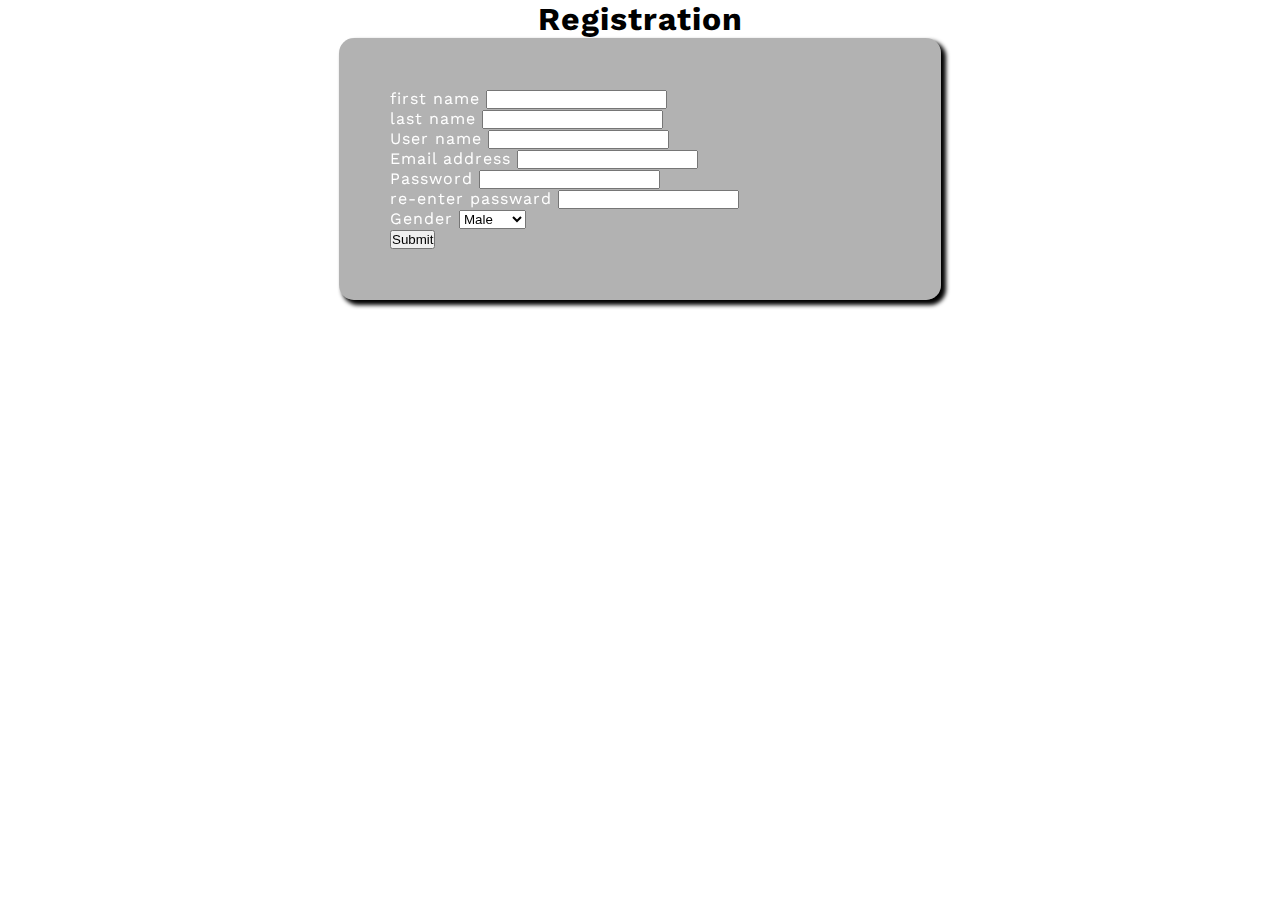
<file: registration/index.html>
<!DOCTYPE html>
<html lang="en">

<head>
  <meta charset="UTF-8">
  <meta http-equiv="X-UA-Compatible" content="IE=edge">
  <meta name="viewport" content="width=device-width, initial-scale=1.0">
  <title>Registration</title>
  <link rel="preconnect" href="https://fonts.googleapis.com">
  <link rel="preconnect" href="https://fonts.gstatic.com" crossorigin>
  <link href="https://fonts.googleapis.com/css2?family=Work+Sans&display=swap" rel="stylesheet">
  <link href="https://cdn.jsdelivr.net/npm/bootstrap@5.0.1/dist/css/bootstrap.min.css" rel="stylesheet"
    integrity="sha384-+0n0xVW2eSR5OomGNYDnhzAbDsOXxcvSN1TPprVMTNDbiYZCxYbOOl7+AMvyTG2x" crossorigin="anonymous">
  <link rel="stylesheet" href="style.css">
</head>

<body>
  <h1 class="head">Registration</h1>
  <div class="container">
    <form class="form needs-validation">
      <div class="row">

        <div class="col">
          <div class="mb-3">
            <label for="exampleInputPassword1" class="form-label mx-auto">first name</label>
            <input type="firstname" class="form-control" id="exampleInputPassword1">
          </div>
        </div>
        <div class="col">
          <div class="mb-3">
            <label for="exampleInputPassword1" class="form-label mx-auto">last name</label>
            <input type="lastname" class="form-control" id="exampleInputPassword1">
          </div>
        </div>
      </div>
      <div class="mb-3">
        <label for="exampleInputEmail1" class="form-label mx-auto">User name</label>
        <input type="name" class=" form-control" id="exampleInputEmail1" aria-describedby="emailHelp" required
          maxlength="20">
        <!-- <div id="emailHelp" class="form-text">We'll never share your email with anyone else.</div> -->
      </div>
      <div class="mb-3">
        <label for="exampleInputEmail1" class="form-label mx-auto">Email address</label>
        <input type="email" class=" form-control" id="exampleInputEmail1" aria-describedby="emailHelp" required
          maxlength="20">
        <!-- <div id="emailHelp" class="form-text">We'll never share your email with anyone else.</div> -->
      </div>
      <div class="mb-3">
        <label for="exampleInputPassword1" class="form-label mx-auto">Password</label>
        <input type="password" class="form-control" id="exampleInputPassword1" required minlength="8">
      </div>

      <div class="mb-3">
        <label for="exampleInputPassword1" class="form-label mx-auto">re-enter passward</label>
        <input type="password" class="form-control  mx-auto" id="exampleInputPassword1" required minlength="8">
      </div>
      <div class="mb-3">
        <label class="form-label" for="">Gender</label>
        <select name="Gender" id="" class="form-control">
          <option value="">Male</option>
          <option value="">Female</option>
        </select>
      </div>

      <div class="d-grid gap-2 d-md-flex justify-content-center">
        <button class="btn btn-warning me-md-2 mt-2" type="submit">Submit</button>
      </div>
      <!-- <p class="">left</p> -->
    </form>
  </div>
</body>

</html>
</file>
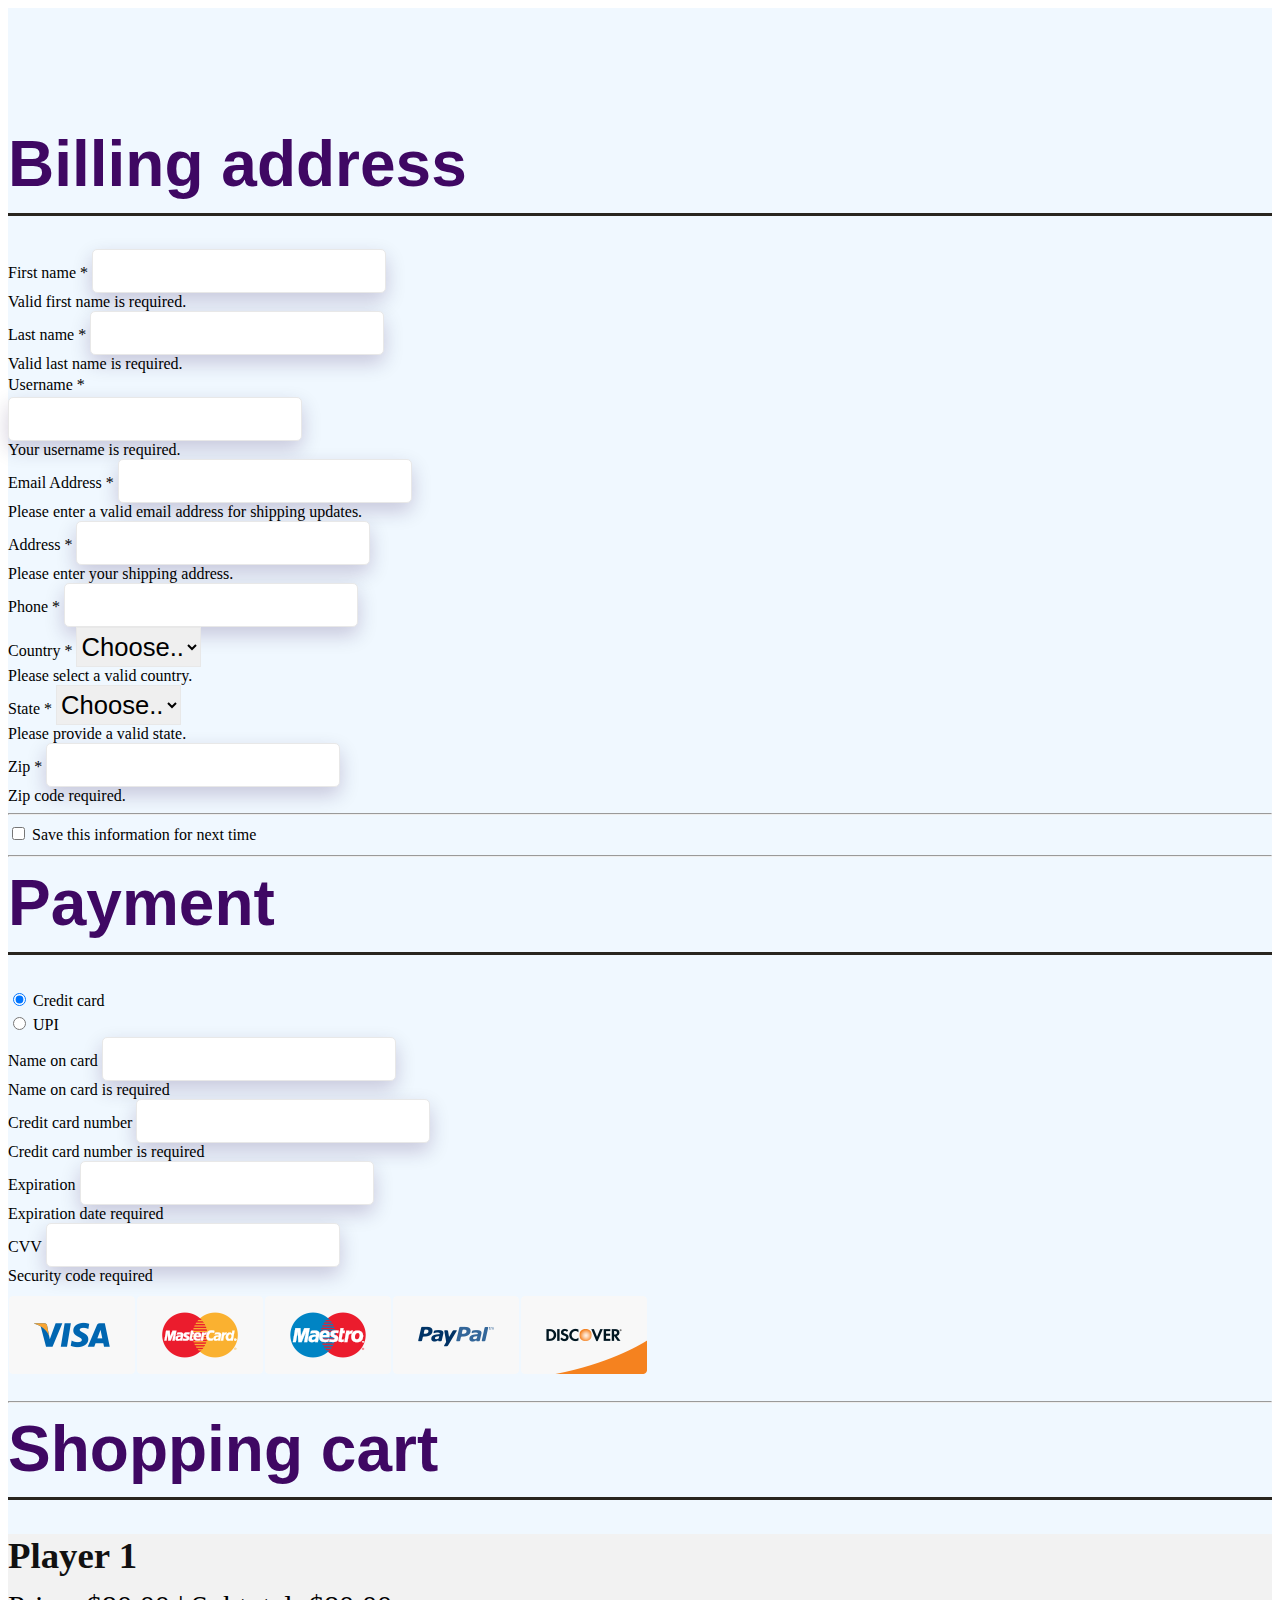
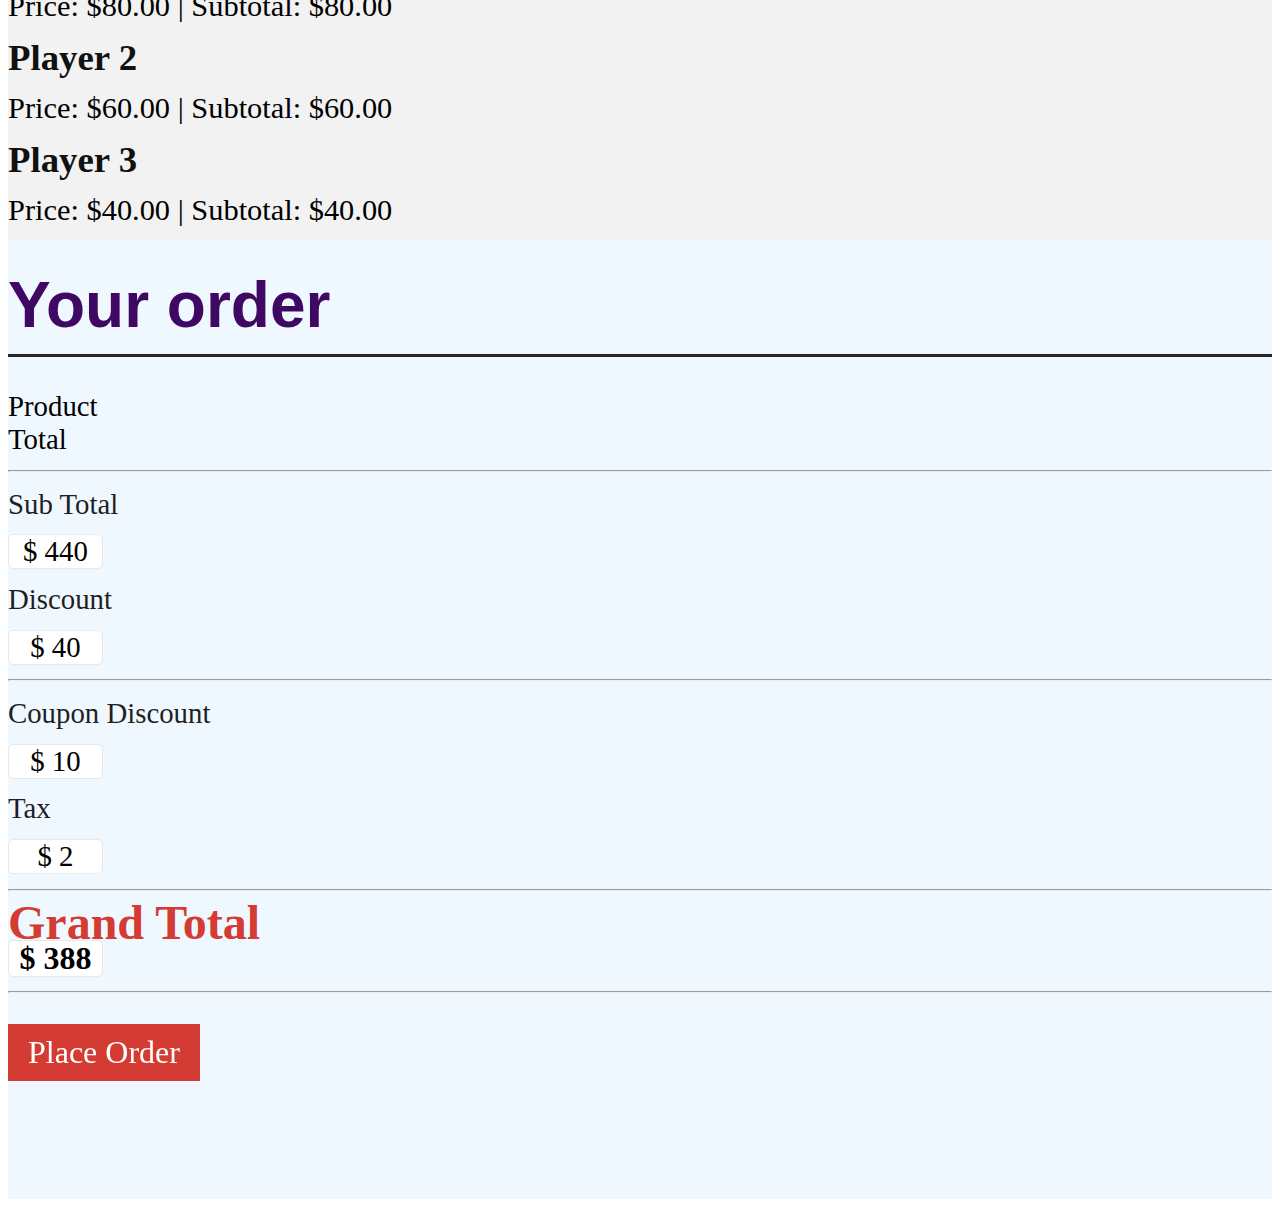
<file: buyers/buyers.html>
<!DOCTYPE html>
<html lang="en">
<head>
    <meta charset="UTF-8">
    <meta http-equiv="X-UA-Compatible" content="IE=edge">
    <meta name="viewport" content="width=device-width, initial-scale=1.0">
    <link href="https://cdn.jsdelivr.net/npm/bootstrap@5.0.1/dist/css/bootstrap.min.css" rel="stylesheet"
    integrity="sha384-+0n0xVW2eSR5OomGNYDnhzAbDsOXxcvSN1TPprVMTNDbiYZCxYbOOl7+AMvyTG2x" crossorigin="anonymous" />
    <link rel="stylesheet" href="Buyers.css">

    <title>Buyers</title>
</head>
<body>
    <div class="main-box" id="Buy">
        <div class="container">
          <div class="row">
            <div class="col-sm-6 col-lg-6 mb-3">
              <div class="checkout-address">
                <div class="title-left">
                  <h3>Billing address</h3>
                </div>
                <form action="#" method="post" class="needs-validation" novalidate="">
                  <div class="row">
                    <div class="col-md-6 mb-3">
                      <label for="firstName">First name *</label>
                      <input type="text" class="form-control" id="firstName" placeholder="" value="" required="" />
                      <div class="invalid-feedback">
                        Valid first name is required.
                      </div>
                    </div>
                    <div class="col-md-6 mb-3">
                      <label for="lastName">Last name *</label>
                      <input type="text" class="form-control" id="lastName" placeholder="" value="" required="" />
                      <div class="invalid-feedback">
                        Valid last name is required.
                      </div>
                    </div>
                  </div>
                  <div class="mb-3">
                    <label for="username">Username *</label>
                    <div class="input-group">
                      <input type="text" class="form-control" id="username" placeholder="" required="" />
                      <div class="invalid-feedback" style="width: 100%">
                        Your username is required.
                      </div>
                    </div>
                  </div>
                  <div class="mb-3">
                    <label for="email">Email Address *</label>
                    <input type="email" class="form-control" id="email" placeholder="" />
                    <div class="invalid-feedback">
                      Please enter a valid email address for shipping updates.
                    </div>
                  </div>
                  <div class="mb-3">
                    <label for="address">Address *</label>
                    <input type="text" class="form-control" id="address" placeholder="" required="" />
                    <div class="invalid-feedback">
                      Please enter your shipping address.
                    </div>
                  </div>
                  <div class="mb-3">
                    <label for="phone">Phone *</label>
                    <input type="text" class="form-control" id="address2" placeholder="" />
                  </div>
                  <div class="row">
                    <div class="col-md-4 mb-3">
                      <label for="country">Country *</label>
                      <select class="wide w-100" id="country">
                        <option value="Choose.." data-display="Select">
                          Choose..
                        </option>
                        <option value="India">India</option>
                      </select>
                      <div class="invalid-feedback">
                        Please select a valid country.
                      </div>
                    </div>
                    <div class="col-md-4 mb-3">
                      <label for="state">State *</label>
                      <select class="wide w-100" id="state">
                        <option data-display="Select">Choose..</option>
                        <option>Delhi</option>
                      </select>
                      <div class="invalid-feedback">
                        Please provide a valid state.
                      </div>
                    </div>
                    <div class="col-md-4 mb-3">
                      <label for="zip">Zip *</label>
                      <input type="text" class="form-control" id="zip" placeholder="" required="" />
                      <div class="invalid-feedback">Zip code required.</div>
                    </div>
                  </div>
                  <hr class="mb-4" />
    
                  <div class="custom-control custom-checkbox">
                    <input type="checkbox" class="custom-control-input" id="save-info" />
                    <label class="custom-control-label" for="save-info">Save this information for next time</label>
                  </div>
                  <hr class="mb-4" />
                  <div class="title-left">
                    <h3>Payment</h3>
                  </div>
                  <div class="my-3">
                    <div class="form-check form-check-inline">
                      <input id="credit" name="paymentMethod" type="radio" class="custom-control-input" checked=""
                        required="" />
                      <label class="custom-control-label" for="credit">Credit card</label>
                    </div>
    
                    <div class="form-check form-check-inline">
                      <input id="paypal" name="paymentMethod" type="radio" class="custom-control-input" required="" />
                      <label class="custom-control-label" for="paypal">UPI</label>
                    </div>
                  </div>
                  <div class="row">
                    <div class="col-md-6 mb-3">
                      <label for="cc-name">Name on card</label>
                      <input type="text" class="form-control" id="cc-name" placeholder="" required="" />
    
                      <div class="invalid-feedback">Name on card is required</div>
                    </div>
                    <div class="col-md-6 mb-3">
                      <label for="cc-number">Credit card number</label>
                      <input type="text" class="form-control" id="cc-number" placeholder="" required="" />
                      <div class="invalid-feedback">
                        Credit card number is required
                      </div>
                    </div>
                  </div>
                  <div class="row">
                    <div class="col-md-3 mb-3">
                      <label for="cc-expiration">Expiration</label>
                      <input type="text" class="form-control" id="cc-expiration" placeholder="" required="" />
                      <div class="invalid-feedback">Expiration date required</div>
                    </div>
                    <div class="col-md-3 mb-3">
                      <label for="cc-expiration">CVV</label>
                      <input type="text" class="form-control" id="cc-cvv" placeholder="" required="" />
                      <div class="invalid-feedback">Security code required</div>
                    </div>
                    <div class="col-md-6 mb-3">
                      <div class="payment-icon">
                        <ul>
                          <li>
                            <img class="img-fluid" src="./img/1.png" alt="type" />
                          </li>
                          <li>
                            <img class="img-fluid" src="./img/2.png" alt="type" />
                          </li>
                          <li>
                            <img class="img-fluid" src="./img/3.png" alt="type" />
                          </li>
                          <li>
                            <img class="img-fluid" src="./img/5.png" alt="type" />
                          </li>
                          <li>
                            <img class="img-fluid" src="./img/7.png" alt="type" />
                          </li>
                        </ul>
                      </div>
                    </div>
                  </div>
                  <hr class="mb-1" />
                </form>
              </div>
            </div>
            <div class="col-sm-6 col-lg-6 mb-3">
              <div class="row">
                <!-- <div class="col-md-12 col-lg-12 log">
                  <img class="log-img" src="../img/user.png" alt="user image" />
                  <div>
                    <button type="button" class="log-btn">Login</button>
                    <button type="button" class="log-btn">Register</button>
                  </div>
                </div> -->
                <div class="col-md-12 col-lg-12">
                  <div class="odr-box">
                    <div class="title-left">
                      <h3>Shopping cart</h3>
                    </div>
                    <div class="rounded p-2">
                      <div class="media mb-2 border-bottom">
                        <div class="media-body">
                          <a href="#">Player 1</a>
                          <div class="text-muted">
                            Price: $80.00 <span class="mx-2">|</span> Subtotal:
                            $80.00
                          </div>
                        </div>
                      </div>
                      <div class="media mb-2 border-bottom">
                        <div class="media-body">
                          <a href="#">Player 2</a>
                          <div class="text-muted">
                            Price: $60.00 <span class="mx-2">|</span> Subtotal:
                            $60.00
                          </div>
                        </div>
                      </div>
                      <div class="media mb-2">
                        <div class="media-body">
                          <a href="#">Player 3</a>
                          <div class="text-muted">
                            Price: $40.00 <span class="mx-2">|</span> Subtotal:
                            $40.00
                          </div>
                        </div>
                      </div>
                    </div>
                  </div>
                </div>
                <div class="col-md-12 col-lg-12">
                  <div class="order-box">
                    <div class="title-left">
                      <h3>Your order</h3>
                    </div>
                    <div class="d-flex">
                      <div>Product</div>
                      <div class="ms-auto">Total</div>
                    </div>
                    <hr class="my-1" />
                    <div class="d-flex">
                      <h4>Sub Total</h4>
                      <div class="ms-auto amt">$ 440</div>
                    </div>
                    <div class="d-flex">
                      <h4>Discount</h4>
                      <div class="ms-auto amt">$ 40</div>
                    </div>
                    <hr class="my-1" />
                    <div class="d-flex">
                      <h4>Coupon Discount</h4>
                      <div class="ms-auto amt">$ 10</div>
                    </div>
                    <div class="d-flex">
                      <h4>Tax</h4>
                      <div class="ms-auto amt">$ 2</div>
                    </div>
    
                    <hr />
                    <div class="d-flex gr-total">
                      <h5>Grand Total</h5>
                      <div class="ms-auto h5 amt">$ 388</div>
                    </div>
                    <hr />
                  </div>
                </div>
                <div class="col-12 d-flex shopping-box">
                  <a href="#" class="ms-auto hvr-hover">Place Order</a>
                </div>
              </div>
            </div>
          </div>
        </div>
      </div>
</body>
</html>
</file>
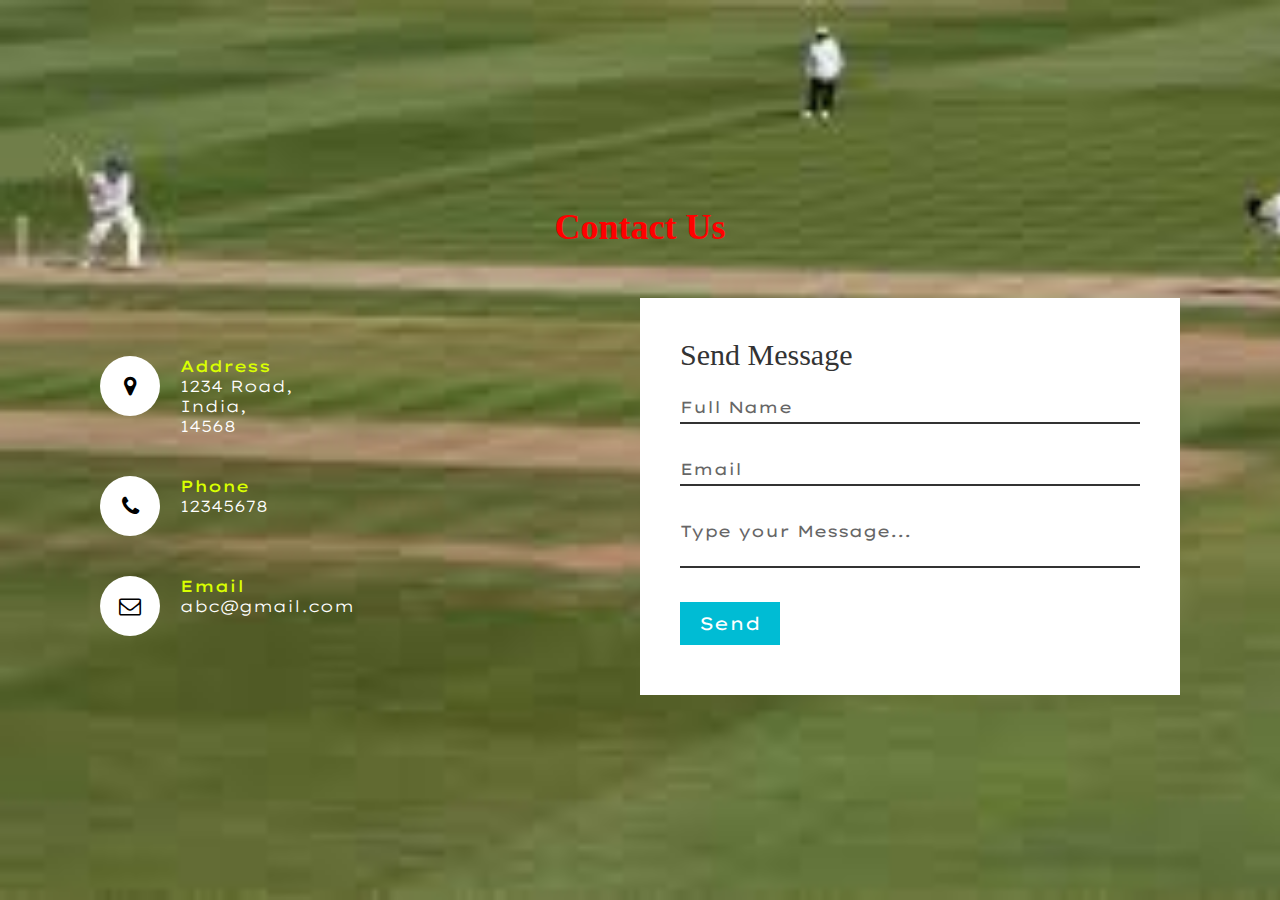
<file: contact us/1contactform.html>
<!DOCTYPE html>
<html lang="en">
<head>
    <meta charset="UTF-8">
    <meta name="viewport" content="width=device-width, initial-scale=1.0">
    <title>Responsive Contact Us Page</title>
    <link rel="stylesheet" href="https://stackpath.bootstrapcdn.com/font-awesome/4.7.0/css/font-awesome.min.css" integrity="sha384-wvfXpqpZZVQGK6TAh5PVlGOfQNHSoD2xbE+QkPxCAFlNEevoEH3Sl0sibVcOQVnN" crossorigin="anonymous">

<link rel="stylesheet" href="1contactform.css">
</head>
<body>
    <section class="contact">
        <div class="content">
            <h2><b>Contact Us</b></h2>
      </div>      
        </div>
        <div class="container">
            <div class="contactInfo">
                <div class="box">
                    <div class="icon"><i class="fa fa-map-marker" aria-hidden="true"></i></div>
                    <div class="text">
                        <h3>Address</h3>
                        <p>1234 Road,<br>India,<br>14568</p>
                    </div>
                </div>
                <div class="box">
                    <div class="icon"><i class="fa fa-phone" aria-hidden="true"></i></div>
                    <div class="text">
                        <h3>Phone</h3>
                        <p>12345678</p>
                    </div>
                </div>
                <div class="box">
                    <div class="icon"><i class="fa fa-envelope-o" aria-hidden="true"></i></div>
                    <div class="text">
                        <h3>Email</h3>
                        <p>abc@gmail.com</p>
                    </div>
                </div>


            </div>
            <div class="contactForm">
                <form>
                    <h2>Send Message</h2>
                    <div class="inputBox">
                        <input type="text" required="required">
                        <span>Full Name</span>
                    </div>
                    <div class="inputBox">
                        <input type="text" required="required">
                        <span>Email</span>
                    </div>
                    <div class="inputBox">
                        <textarea name="" id="" required="required"></textarea>
                        <span>Type your Message...</span>
                    </div>
                    <div class="inputBox">
                        <input type="submit" value="Send">
                    </div>
                </form>
            </div>
        </div>
    </section>
</body>
</html>
</file>
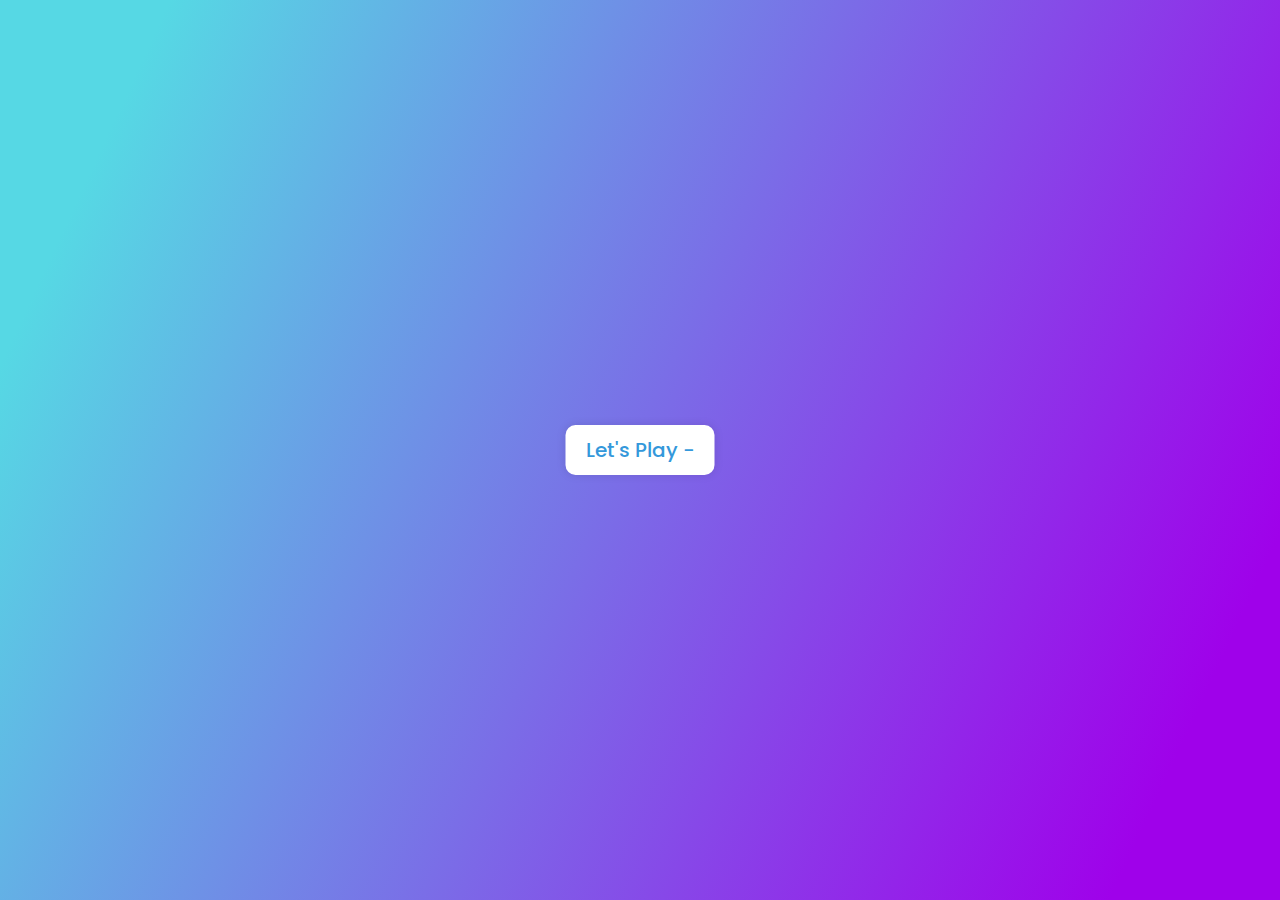
<file: Cric Heroes - Pop Up Page/Cric Heroes - Pop Up Page/login.html>
<!DOCTYPE html>
<html lang="en" dir="ltr">
   <head>
      <meta charset="utf-8">
      <title>Login Form </title>
      <link rel="stylesheet" href="style.css">
      <link rel="stylesheet" href="https://cdnjs.cloudflare.com/ajax/libs/font-awesome/5.15.3/css/all.min.css"/>
   </head>
   <body>
      <div class="center">
         <input type="checkbox" id="show">
         <label for="show" class="show-btn">Let's Play -</label>
         <div class="container">
            <label for="show" class="close-btn fas fa-times" title="close"></label>
            <div class="text">
               Login Form
            </div>
            <form action="#">
               <div class="data">
                  <label>Email / Phone no</label>
                  <input type="text" required>
               </div>
               <div class="data">
                  <label>Password</label>
                  <input type="password" required>
               </div>
               <div class="forgot-pass">
                  <a href="#">Forgot Password?</a>
               </div>
               <div class="btn">
                  <div class="inner"></div>
                  <button><a href="/index.html" target="_blank">login</a></button>
               </div>
               <div class="signup-link">
                  Not a member? <a href="#">Signup now</a>
               </div>
            </form>
         </div>
      </div>
   </body>
</html>
</file>
<file: registration/style.css>
*{
    margin: 0;
    padding: 0;
}
body{
    background-image: url(https://www.artificialturfdirect.com.au/wp-content/uploads/2017/07/iStock-642535368.jpg);
    background-repeat: no-repeat;
    background-size: 100%;
    font-family: 'Work Sans';
    letter-spacing: 1px;
}
.head{
    margin-left: auto;
    margin-right: auto;
    text-align: center;
}
/* .btn-toolbar .btn{
    margin-left: 50px;
    margin-right: auto;
}  */

.form{
    /* background-color: #48cae4; */
    background-color: rgba(0,0,0,0.3);
    /* box-shadow: 0 8px 32px 0 rgba( 31, 38, 135, 0.37 ); */
    box-shadow: 4px 4px 4px 1px;
    -webkit-backdrop-filter: blur( 4px );
    backdrop-filter: blur(1px);
    border-radius: 15px;
    width: 500px;
    margin-left: auto;
    margin-right: auto;
    padding: 4%;
    transition:0.5s;
}
.form:hover{
    backdrop-filter: blur(3px);
    box-shadow: 4px 4px 4px 3px;
}
.form-label{
    color: #fff;
}
</file>
<file: buyers/Buyers.css>
#country,
#state {
  font-size: 1.6rem;
}
.main-box {
  padding: 7.4rem 0;
  background-color: aliceblue;
}

.main-box h1,
.main-box h2,
.main-box h3,
.main-box h4,
.main-box h5,
.main-box h6 {
  letter-spacing: 0;
  position: relative;
  padding: 0 0 10px 0;
  font-weight: normal;
  line-height: 120% !important;
  color: #1f1f1f;
  margin: 0;
}

.main-box a {
  color: hsl(276, 87%, 33%);
  text-decoration: none !important;
  outline: none !important;
  -webkit-transition: all 0.3s ease-in-out;
  -moz-transition: all 0.3s ease-in-out;
  -ms-transition: all 0.3s ease-in-out;
  -o-transition: all 0.3s ease-in-out;
  transition: all 0.3s ease-in-out;
}

.main-box a,
.main-box .btn {
  text-decoration: none !important;
  outline: none !important;
  -webkit-transition: all 0.3s ease-in-out;
  -moz-transition: all 0.3s ease-in-out;
  -ms-transition: all 0.3s ease-in-out;
  -o-transition: all 0.3s ease-in-out;
  transition: all 0.3s ease-in-out;
}

.title-left {
  font-size: 5.2rem;
  font-family: "PT Sans", sans-serif;
  border-bottom: 3px solid hsl(40, 14%, 14%);
  margin-bottom: 0.4em;
}

.title-left h3 {
  font-weight: 700;
  color: hsl(276, 85%, 21%);
  font-size: 4rem;
}

.needs-validation label {
  font-size: 16px;
  margin-bottom: 0;
  line-height: 24px;
}

.needs-validation .form-control {
  min-height: 40px;
  border-radius: 5px;
  border: 1px solid #e8e8e8;
  box-shadow: 0 8px 20px rgba(35, 0, 77, 0.2);
  font-size: 1.4rem;
}

.wide.w-100 {
  min-height: 40px;
  border: 1px solid #e8e8e8;
}

.wide.w-100 option {
  min-height: 40px;
}

.text-muted {
  padding: 12px 0;
  font-size: 1.9rem;
}

.payment-icon {
  display: inline-block;
  padding: 10px 0;
}

.main-box ul,
.main-box li,
.main-box ol {
  list-style: none;
  margin: 0;
  padding: 0;
}

.payment-icon ul li {
  width: 20%;
  float: left;
}

.rounded {
  background-color: #f2f2f2;
}
.log {
  background: linear-gradient(to right, rgb(251, 194, 235), rgb(166, 193, 238));
  text-align: center;
  border-radius: 5px;
  margin-bottom: 3rem;
  padding: 2.2em 0;
}
.log-img {
  padding: 1.5rem 0;
}
.log-btn {
  background-color: hsl(276, 85%, 21%);
  color: #fff;
  margin-bottom: 1.8rem;
  font-size: 1.6rem;
  padding: 0.5em 0.8em;
  border-radius: 6px;
  transition: all 0.3s ease-in-out;
  outline: none;
  border: none;
}
.log-btn:hover {
  background-color: #fff;
  color: black;
}

.order-box {
  margin-top: 1.7rem;
  font-size: 1.8rem;
}
.odr-box a {
  font-size: 2.3rem;
  color: #111111;
  font-weight: 700;
}

.order-box h4 {
  font-family: "PT serif" serif;
  font-weight: 400;
  padding: 0;
  line-height: 35px !important;
}
.amt {
  border-radius: 5px;
  border: 1px solid #e8e8e8;
  background-color: #fff;
  width: 5.8rem;
  margin: 0.8rem 0;
  text-align: center;
}

.gr-total h5 {
  font-family: "PT serif" serif;
  font-weight: 700;
  color: #d33b33;
  font-size: 3rem;
  margin: 0;
  padding: 0;
  line-height: 35px !important;
}

.gr-total .h5 {
  font-family: "PT serif" serif;
  margin: 0;
  font-weight: 700;
  line-height: 35px;
  font-size: 2rem;
}

.shopping-box a {
  font-family: "PT serif" serif;
  font-size: 2rem;
  color: #fff;
  border: none;
  padding: 10px 20px;
  margin-top: 0.5em;
}
.shopping-box:hover a {
  color: black;
}

.hvr-hover {
  display: inline-block;
  vertical-align: middle;
  -webkit-transform: perspective(1px) translateZ(0);
  transform: perspective(1px) translateZ(0);
  box-shadow: 0 0 1px rgb(0 0 0 / 0%);
  position: relative;
  background: #d33b33;
  -webkit-transition-property: color;
  transition-property: color;
  -webkit-transition-duration: 0.3s;
  transition-duration: 0.3s;
  border-radius: 0;
  box-shadow: none;
}

@media screen and (max-width: 576px) {
  .log {
    display: none;
  }
}
</file>
<file: contact us/1contactform.css>
@import url('https://fonts.googleapis.com/css2?family=Lexend+Peta&display=swap');
*{
    margin: 0;
    padding: 0;
    font-family: 'Lexend Peta', sans-serif;
    box-sizing: border-box;
}
.contact{
    position: relative;
    min-height: 100vh;
    padding: 50px 100px;
    display: flex;
    justify-content: center;
    align-items: center;
    flex-direction: column;
    background: url(images.jpg);
    background-size: cover;
}
.contact .content{
    max-width: 800px;
    text-align: center;
}
.contact .content h2{
    font-size: 36px;
    font-weight: 500;
    color: #ff0000;
    margin-bottom: 20px;
}
.contact .content p{
    font-weight: 300;
    color: #ffff;
}
.container{
    width: 100%;
    display: flex;
    justify-content: center;
    align-items: center;
    margin-top: 30px;
}
.container .contactInfo{
    width: 50%;
    display: flex;
    flex-direction: column;
}
.container .contactInfo .box{
    position: relative;
    padding: 20px 0;
    display: flex;
}
.container .contactInfo .box .icon{
    min-width: 60px;
    height: 60px;
    background: #fff;
    display: flex;
    justify-content: center;
    align-items: center;
    border-radius: 50%;
    font-size: 22px;
}
.container .contactInfo .box .text h3{
    display: flex;
    margin-left: 20px;
    font-size: 16px;
    color: rgb(217, 255, 0);
    /* flex-direction: column; */
    font-weight: 500;
}
.container .contactInfo .box .text p{
    display: flex;
    margin-left: 20px;
    font-size: 16px;
    color: rgb(255, 255, 255);
    /* flex-direction: column; */
    font-weight: 300;
}
.contactForm{
    width: 50%;
    padding: 40px;
    background: #fff;

}
.contactForm h2{
    font-size: 30px;
    color: #333;
    font-weight: 500;
}
.contactForm .inputBox{
    position: relative;
    width: 100%;
    margin-top: 10px;
}
.contactForm .inputBox input,
.contactForm .inputBox textarea{
    width: 100%;
    padding: 5px 0;
    font-size: 16px;
    margin: 10px 0;
    border: none;
    border-bottom: 2px solid #333;
    outline: none;
    resize: none;
}
.contactForm .inputBox span{
    position: absolute;
    left: 0;
    padding: 5px 0;
    font-size: 16px;
    margin: 10px 0;
    pointer-events: none;
    transition: 0.5s;
    color: #666;
}
.contactForm .inputBox input:focus ~ span,
.contactForm .inputBox input:valid ~ span,
.contactForm .inputBox textarea:focus ~ span,
.contactForm .inputBox textarea:valid ~ span{
    color: #ff0000;
    font-size: 12px;
    transform: translateY(-20px);
}
.contactForm .inputBox input[type="submit"]{
    width: 100px;
    background: #00bcd4;
    color: #fff;
    border: none;
    cursor: pointer;
    padding: 10px;
    font-size: 18px;
}
h2,b{
font-family: Algerian;
}
</file>
<file: Cric Heroes - Pop Up Page/Cric Heroes - Pop Up Page/style.css>
@import url('https://fonts.googleapis.com/css?family=Poppins:400,500,600,700&display=swap');
*{
  margin: 0;
  padding: 0;
  outline: none;
  box-sizing: border-box;
  font-family: 'Poppins', sans-serif;
}
body{
  height: 100vh;
  width: 100%;
  background: linear-gradient(115deg, #56d8e4 10%, #9f01ea 90%);
}
.show-btn{
  background: #fff;
  padding: 10px 20px;
  font-size: 20px;
  font-weight: 500;
  color: #3498db;
  cursor: pointer;
  box-shadow: 0px 0px 10px rgba(0,0,0,0.1);
}
.show-btn, .container{
  position: absolute;
  top: 50%;
  left: 50%;
  transform: translate(-50%, -50%);
}

input[type="checkbox"]{
  display: none;
}
.container{
  display: none;
  background: #fff;
  width: 410px;
  padding: 30px;
  border-radius: 10px;
  box-shadow: 0 0 18px rgba(0,0,0,0.1);
}
#show:checked ~ .container{
  display: block;
}
.container .close-btn{
  position: absolute;
  right: 20px;
  top: 15px;
  font-size: 18px;
  cursor: pointer;
}
.container .close-btn:hover{
  color: #3498db;
}
.container .text{
  font-size: 35px;
  font-weight: 600;
  text-align: center;
}
.container form{
  margin-top: -20px;
}
.container form .data{
  height: 45px;
  width: 100%;
  margin: 40px 0;
}
form .data label{
  font-size: 18px;
}
form .data input{
  height: 100%;
  width: 100%;
  padding-left: 10px;
  font-size: 17px;
  border: 1px solid silver;
}
form .data input:focus{
  border-color: #3498db;
  border-bottom-width: 2px;
}
form .forgot-pass{
  margin-top: -8px;
}
form .forgot-pass a{
  color: #3498db;
  text-decoration: none;
}
form .forgot-pass a:hover{
  text-decoration: underline;
}
form .btn{
  margin: 30px 0;
  height: 45px;
  width: 100%;
  position: relative;
  overflow: hidden;
}
form .btn .inner{
  height: 100%;
  width: 200%;
  position: absolute;
  left: -100%;
  z-index: -1;
  background: -webkit-linear-gradient(right, #56d8e4, #9f01ea, #56d8e4, #9f01ea);
  transition: all 0.4s;
  
}
form .btn:hover .inner{
  left: 0;
}
form .btn button{
  height: 100%;
  width: 100%;
  background: none;
  border: none;
  color: #fff;
  font-size: 18px;
  font-weight: 500;
  text-transform: uppercase;
  letter-spacing: 1px;
  cursor: pointer;
  border-radius: 9px;
}
form .signup-link{
  text-align: center;
}
form .signup-link a{
  color: #3498db;
  text-decoration: none;
}
form .signup-link a:hover{
  text-decoration: underline;
}

.show-btn{
  border-radius: 10px;
  
}
.show-btn:hover{
  color: white;
  background-color: green;
  border: currentColor;
  border-radius: 8px;
  transition: 0.45;
}
</file>
